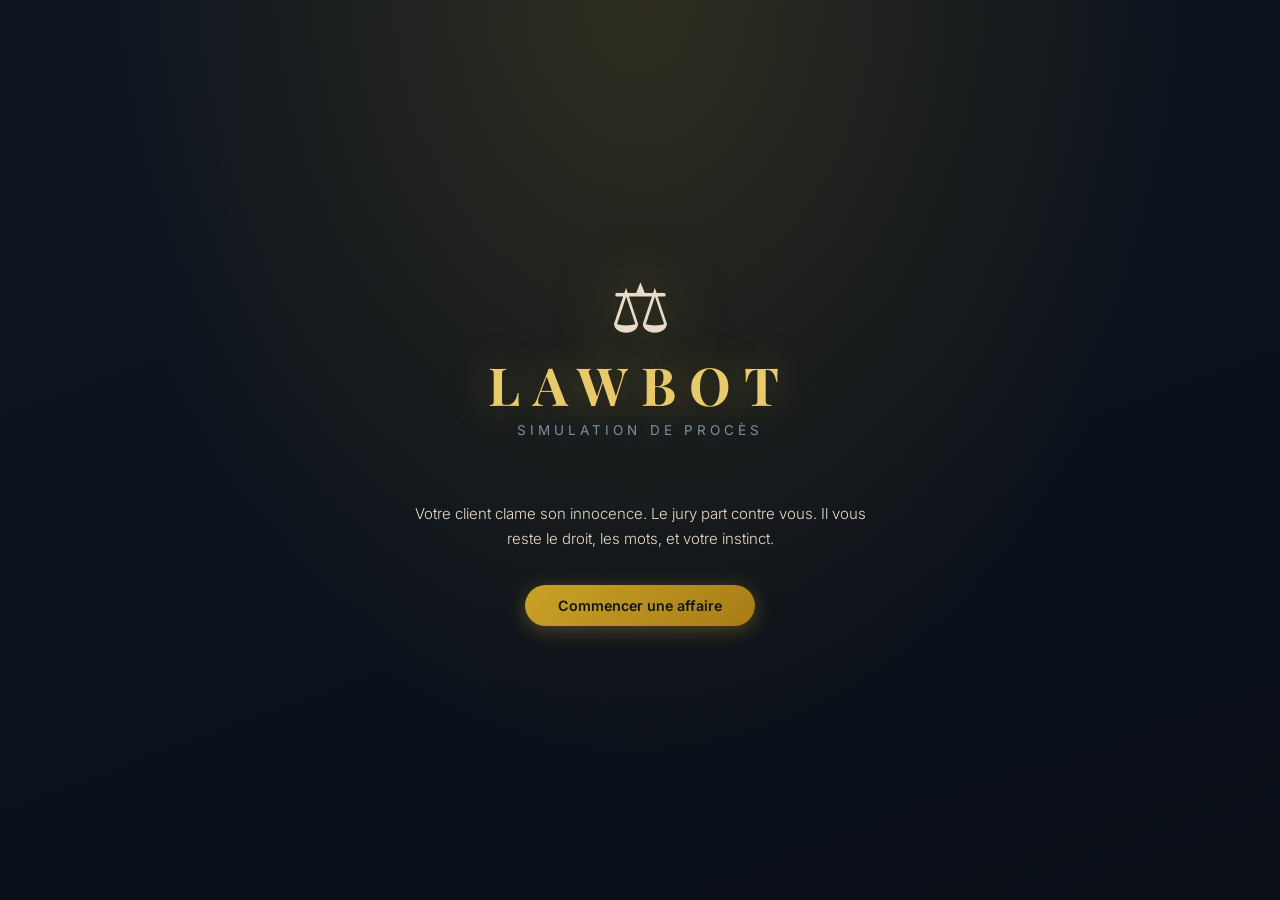
<file: src/main/resources/static/index.html>
<!DOCTYPE html>
<html lang="fr">
<head>
  <meta charset="UTF-8" />
  <meta name="viewport" content="width=device-width, initial-scale=1.0" />
  <title>LawBot — Simulation de Procès</title>
  <link rel="preconnect" href="https://fonts.googleapis.com" />
  <link href="https://fonts.googleapis.com/css2?family=Playfair+Display:ital,wght@0,400;0,700;1,400&family=Inter:wght@300;400;500;600&display=swap" rel="stylesheet" />
  <link rel="stylesheet" href="style.css?v=8" />
</head>
<body>

  <!-- ══════════════════════ WELCOME SCREEN ══════════════════════ -->
  <div id="welcome-screen">
    <div class="welcome-bg"></div>
    <div class="welcome-content">
      <div class="welcome-gavel">⚖</div>
      <h1>LAWBOT</h1>
      <p class="welcome-tagline">Simulation de Procès</p>
      <div class="session-stats" id="session-stats"></div>
      <p class="welcome-intro">
        Votre client clame son innocence. Le jury part contre vous.
        Il vous reste le droit, les mots, et votre instinct.
      </p>
      <button class="btn-primary" id="start-btn">Commencer une affaire</button>
    </div>
  </div>

  <!-- ══════════════════════ TUTORIAL OVERLAY ══════════════════ -->
  <div id="tutorial-overlay" class="hidden">
    <div class="tuto-box">
      <div class="tuto-header">
        <span class="tuto-icon">⚖</span>
        <h2 class="tuto-title">Comment jouer&nbsp;?</h2>
        <p class="tuto-intro">Votre client a besoin de vous. Le jury part du principe qu'il est coupable. À vous de le faire douter — en six actes.</p>
      </div>

      <div class="tuto-phases">
        <div class="tuto-phase">
          <div class="tuto-phase-icon">📜</div>
          <div class="tuto-phase-name">Ouverture</div>
          <div class="tuto-phase-desc">Lisez le dossier. Chaque détail peut faire la différence.</div>
        </div>
        <div class="tuto-phase">
          <div class="tuto-phase-icon">⚔️</div>
          <div class="tuto-phase-name">Accusation</div>
          <div class="tuto-phase-desc">L'accusation attaque. Certaines preuves sont fausses — trouvez-les.</div>
        </div>
        <div class="tuto-phase">
          <div class="tuto-phase-icon">🛡️</div>
          <div class="tuto-phase-name">Défense</div>
          <div class="tuto-phase-desc">Interrogez vos témoins. Un aveu, une hésitation — ça peut tout changer.</div>
        </div>
        <div class="tuto-phase">
          <div class="tuto-phase-icon">🔥</div>
          <div class="tuto-phase-name">Contre-interro.</div>
          <div class="tuto-phase-desc">Confrontez les témoins adverses. Les histoires qui ne concordent pas, ça marque les jurés.</div>
        </div>
        <div class="tuto-phase">
          <div class="tuto-phase-icon">🎤</div>
          <div class="tuto-phase-name">Plaidoirie</div>
          <div class="tuto-phase-desc">Votre dernier mot. Le jury vous écoute. Choisissez vos mots.</div>
        </div>
        <div class="tuto-phase">
          <div class="tuto-phase-icon">⚖️</div>
          <div class="tuto-phase-name">Verdict</div>
          <div class="tuto-phase-desc">Le jury délibère. Innocent ou coupable — tout se joue là.</div>
        </div>
      </div>

      <div class="tuto-tips">
        <h3 class="tuto-tips-title">Ce que votre mentor vous glisse à l'oreille</h3>
        <ul>
          <li> Le jury part penché vers la culpabilité — chaque action compte.</li>
          <li> Les preuves marquées <strong>Douteux</strong> peuvent être fausses — contestez-les&nbsp;!</li>
          <li> Confronter deux témoins peut révéler des <strong>contradictions</strong> décisives.</li>
          <li> Posez des questions précises pour déstabiliser les témoins peu crédibles.</li>
        </ul>
      </div>

      <div class="tuto-actions">
        <button class="btn-secondary" id="tuto-skip-btn">Je sais déjà tout ça</button>
        <button class="btn-primary" id="tuto-play-btn">Entrer dans la salle d'audience →</button>
      </div>
    </div>
  </div>

  <!-- ══════════════════════ GAME SCREEN ═══════════════════════ -->
  <div id="game-screen" class="hidden">

    <!-- Header fixe -->
    <header class="game-header">
      <div class="header-logo">⚖ LAWBOT</div>

      <nav class="phase-nav" id="phase-nav">
        <!-- Généré par JS -->
      </nav>

      <div class="header-stats">
        <div class="stat-group">
          <span class="stat-label">Conviction du jury</span>
          <div class="jury-bar-wrap">
            <div class="jury-bar-track">
              <div class="jury-bar-fill" id="jury-fill"></div>
              <div class="jury-threshold jury-t-low" title="Seuil d'acquittement (35%)"></div>
              <div class="jury-threshold jury-t-high" title="Seuil de condamnation (65%)"></div>
            </div>
          </div>
          <span class="stat-value" id="jury-pct">50%</span>
        </div>
        <div class="stat-group" title="Actions réussies / tentées">
          <span class="stat-label">Score</span>
          <span class="stat-value" id="score-val">0/0</span>
        </div>
      </div>
    </header>

    <!-- Corps du jeu -->
    <div class="game-body">

      <!-- Sidebar : info + jury + journal -->
      <aside class="sidebar">
        <div class="case-card">
          <h2 class="case-title" id="case-title">—</h2>
          <span class="crime-badge" id="crime-badge"></span>
          <div class="suspect-row">
            <span class="suspect-icon">👤</span>
            <div>
              <div class="info-label">Accusé(e)</div>
              <strong id="suspect-name"></strong>
            </div>
          </div>
          <p class="case-desc" id="case-desc"></p>
          <div class="confidence-panel" id="confidence-panel"></div>
        </div>

        <div class="jury-panel" id="jury-panel"></div>

        <div class="events-panel">
          <h3 class="events-title">📋 Journal d'audience</h3>
          <div id="events-list"></div>
        </div>
      </aside>

      <!-- Contenu principal (change selon la phase) -->
      <main class="phase-panel" id="phase-panel">
        <!-- Injecté par JS -->
      </main>

    </div>
  </div>

  <!-- ══════════════════════ VERDICT OVERLAY ═════════════════════ -->
  <div id="verdict-overlay" class="hidden">
    <div class="verdict-box">
      <div class="verdict-gavel">⚖</div>
      <h2 class="verdict-title">VERDICT DU JURY</h2>
      <div class="verdict-accused">Accusé(e) : <span id="v-suspect"></span></div>
      <div class="verdict-result" id="v-result">—</div>

      <div class="verdict-details">

        <div class="v-row">
          <span class="v-label">Votes du jury</span>
          <div class="juror-icons" id="v-jurors"></div>
          <span class="v-sub" id="v-votes"></span>
        </div>

        <div class="v-row">
          <span class="v-label">Votre score</span>
          <div class="score-track">
            <div class="score-fill" id="v-score-fill"></div>
          </div>
          <span class="v-sub" id="v-score"></span>
        </div>

        <div class="v-truth" id="v-truth"></div>

      </div>

      <div class="verdict-grade-row">
        <div class="verdict-grade-badge" id="v-grade"></div>
        <div class="verdict-grade-label" id="v-grade-label"></div>
      </div>

      <div class="verdict-feedback" id="v-feedback"></div>

      <p class="verdict-explanation" id="v-explanation"></p>

      <button class="btn-primary btn-replay" id="replay-btn">🔄 Nouvelle Affaire</button>
    </div>
  </div>

  <!-- Toast notification -->
  <div id="toast" class="toast hidden"></div>

  <script src="game.js?v=8"></script>
</body>
</html>
</file>
<file: src/main/resources/static/style.css>
/* ═══════════════════════════════════════════════════════════
   Variables & Reset
═══════════════════════════════════════════════════════════ */
:root {
  --bg:          #0d1520;
  --bg-surface:  #152035;
  --bg-card:     #1c2d45;
  --bg-card-h:   #223452;
  --gold:        #c9a227;
  --gold-light:  #e8c96b;
  --gold-dim:    rgba(201,162,39,.15);
  --border:      rgba(201,162,39,.2);
  --text:        #e8dcc8;
  --text-muted:  #7a8fa6;
  --green:       #27ae60;
  --green-bg:    rgba(39,174,96,.12);
  --red:         #e74c3c;
  --red-bg:      rgba(231,76,60,.12);
  --blue:        #3498db;
  --shadow:      0 8px 32px rgba(0,0,0,.5);
  --radius:      10px;
  --font-serif:  'Playfair Display', Georgia, serif;
  --font-sans:   'Inter', -apple-system, sans-serif;
}

*, *::before, *::after { box-sizing: border-box; margin: 0; padding: 0; }

html { font-size: 15px; }

body {
  font-family: var(--font-sans);
  background: var(--bg);
  color: var(--text);
  min-height: 100vh;
  overflow: hidden;
}

/* ═══════════════════════════════════════════════════════════
   Utilitaires
═══════════════════════════════════════════════════════════ */
.hidden { display: none !important; }

/* ═══════════════════════════════════════════════════════════
   Welcome Screen
═══════════════════════════════════════════════════════════ */
#welcome-screen {
  position: fixed; inset: 0;
  display: flex; align-items: center; justify-content: center;
  z-index: 100;
}

.welcome-bg {
  position: absolute; inset: 0;
  background:
    radial-gradient(ellipse at 50% 0%, rgba(201,162,39,.18) 0%, transparent 60%),
    linear-gradient(160deg, #0d1520 0%, #0a0f18 100%);
}

.welcome-content {
  position: relative;
  text-align: center;
  max-width: 540px;
  padding: 2.5rem 2rem;
}

.welcome-gavel {
  font-size: 4.5rem;
  line-height: 1;
  filter: drop-shadow(0 0 30px rgba(201,162,39,.5));
  animation: float 4s ease-in-out infinite;
}

@keyframes float {
  0%, 100% { transform: translateY(0); }
  50%       { transform: translateY(-10px); }
}

.welcome-content h1 {
  font-family: var(--font-serif);
  font-size: 3.5rem;
  font-weight: 700;
  color: var(--gold-light);
  letter-spacing: .25em;
  text-shadow: 0 0 40px rgba(201,162,39,.4);
  margin: .5rem 0 .25rem;
}

.welcome-tagline {
  font-size: .9rem;
  color: var(--text-muted);
  letter-spacing: .3em;
  text-transform: uppercase;
  margin-bottom: 1.75rem;
}

.welcome-intro {
  color: var(--text);
  line-height: 1.7;
  margin-bottom: 2.25rem;
  font-weight: 300;
}

/* ═══════════════════════════════════════════════════════════
   Buttons
═══════════════════════════════════════════════════════════ */
.btn-primary {
  display: inline-flex; align-items: center; gap: .5rem;
  background: linear-gradient(135deg, var(--gold), #a87c16);
  color: #0d1520;
  font-family: var(--font-sans);
  font-weight: 600;
  font-size: .95rem;
  padding: .8rem 2.2rem;
  border: none; border-radius: 50px;
  cursor: pointer;
  box-shadow: 0 4px 20px rgba(201,162,39,.35);
  transition: transform .15s, box-shadow .15s;
}
.btn-primary:hover {
  transform: translateY(-2px);
  box-shadow: 0 6px 28px rgba(201,162,39,.5);
}
.btn-primary:active { transform: translateY(0); }

.btn-outline {
  display: inline-flex; align-items: center; gap: .5rem;
  background: transparent;
  color: var(--gold);
  font-family: var(--font-sans);
  font-weight: 500;
  font-size: .9rem;
  padding: .6rem 1.5rem;
  border: 1px solid var(--gold);
  border-radius: 50px;
  cursor: pointer;
  transition: background .15s, color .15s;
}
.btn-outline:hover { background: var(--gold-dim); }

.btn-danger {
  background: linear-gradient(135deg, #c0392b, #962d22);
  color: #fff;
  border: none;
  border-radius: 8px;
  padding: .55rem 1.1rem;
  font-size: .85rem; font-weight: 600;
  cursor: pointer;
  transition: filter .15s;
}
.btn-danger:hover { filter: brightness(1.15); }

.btn-success {
  background: linear-gradient(135deg, #27ae60, #1e8449);
  color: #fff;
  border: none;
  border-radius: 8px;
  padding: .55rem 1.1rem;
  font-size: .85rem; font-weight: 600;
  cursor: pointer;
  transition: filter .15s;
}
.btn-success:hover { filter: brightness(1.15); }

button:disabled { opacity: .4; cursor: not-allowed; }

/* ═══════════════════════════════════════════════════════════
   Game Layout
═══════════════════════════════════════════════════════════ */
#game-screen {
  display: flex;
  flex-direction: column;
  height: 100vh;
}

/* ─── Header ─── */
.game-header {
  display: flex; align-items: center; gap: 1.25rem;
  padding: 0 1.5rem;
  height: 58px;
  background: rgba(13,21,32,.95);
  border-bottom: 1px solid var(--border);
  flex-shrink: 0;
  backdrop-filter: blur(8px);
  z-index: 10;
}

.header-logo {
  font-family: var(--font-serif);
  font-size: 1.1rem;
  color: var(--gold-light);
  letter-spacing: .15em;
  white-space: nowrap;
}

/* Phase nav */
.phase-nav {
  display: flex; align-items: center; gap: 0;
  flex: 1;
  overflow: hidden;
}

.phase-step {
  display: flex; align-items: center;
  font-size: .78rem;
  color: var(--text-muted);
  padding: .25rem .6rem;
  transition: color .2s;
}

.phase-step .step-num {
  width: 22px; height: 22px;
  border-radius: 50%;
  border: 1.5px solid currentColor;
  display: flex; align-items: center; justify-content: center;
  font-size: .72rem; font-weight: 600;
  margin-right: .4rem;
  flex-shrink: 0;
}

.phase-step .step-label { white-space: nowrap; }

.phase-step + .phase-step::before {
  content: '';
  width: 20px; height: 1px;
  background: var(--border);
  margin-right: .6rem;
  flex-shrink: 0;
}

.phase-step.active {
  color: var(--gold-light);
}
.phase-step.active .step-num {
  background: var(--gold);
  border-color: var(--gold);
  color: #0d1520;
}
.phase-step.done {
  color: var(--green);
}
.phase-step.done .step-num {
  background: var(--green);
  border-color: var(--green);
  color: #fff;
}

/* Header stats */
.header-stats {
  display: flex; align-items: center; gap: 1.25rem;
  flex-shrink: 0;
}

.stat-group {
  display: flex; align-items: center; gap: .5rem;
}

.stat-label {
  font-size: .72rem;
  color: var(--text-muted);
  text-transform: uppercase;
  letter-spacing: .08em;
}

.stat-value {
  font-size: .85rem;
  font-weight: 600;
  color: var(--text);
}

.jury-bar-wrap { width: 100px; position: relative; }

.jury-bar-track {
  height: 6px;
  background: rgba(255,255,255,.08);
  border-radius: 3px;
  position: relative;
}

.jury-threshold {
  position: absolute;
  top: -3px;
  bottom: -3px;
  width: 2px;
  border-radius: 1px;
  pointer-events: none;
  z-index: 2;
}
.jury-t-low  { left: 35%; background: rgba(39,174,96,.75); }
.jury-t-high { left: 65%; background: rgba(231,76,60,.75); }

.jury-bar-fill {
  height: 100%;
  background: var(--green);
  border-radius: 3px;
  transition: width .5s ease, background .5s ease;
}

/* ─── Game body ─── */
.game-body {
  display: grid;
  grid-template-columns: 280px 1fr;
  flex: 1;
  overflow: hidden;
}

/* ─── Sidebar ─── */
.sidebar {
  border-right: 1px solid var(--border);
  overflow-y: auto;
  display: flex;
  flex-direction: column;
  gap: 0;
}

.case-card {
  padding: 1.25rem;
  border-bottom: 1px solid var(--border);
}

.case-title {
  font-family: var(--font-serif);
  font-size: 1.05rem;
  color: var(--gold-light);
  margin-bottom: .6rem;
  line-height: 1.35;
}

.crime-badge {
  display: inline-block;
  padding: .18rem .65rem;
  border-radius: 20px;
  font-size: .72rem;
  font-weight: 600;
  letter-spacing: .06em;
  text-transform: uppercase;
  margin-bottom: .75rem;
}

.crime-badge.murder     { background: rgba(192,57,43,.25); color: #e57373; border: 1px solid rgba(192,57,43,.4); }
.crime-badge.fraud      { background: rgba(52,152,219,.2); color: #64b5f6; border: 1px solid rgba(52,152,219,.35); }
.crime-badge.theft      { background: rgba(243,156,18,.2); color: #ffcc80; border: 1px solid rgba(243,156,18,.35); }
.crime-badge.assault    { background: rgba(155,89,182,.2); color: #ce93d8; border: 1px solid rgba(155,89,182,.35); }
.crime-badge.corruption { background: rgba(26,188,156,.2); color: #80cbc4; border: 1px solid rgba(26,188,156,.35); }

.suspect-row {
  display: flex; align-items: center; gap: .65rem;
  background: var(--bg-card);
  border-radius: var(--radius);
  padding: .6rem .8rem;
  margin-bottom: .75rem;
}

.suspect-icon { font-size: 1.4rem; }

.info-label {
  font-size: .7rem;
  color: var(--text-muted);
  text-transform: uppercase;
  letter-spacing: .08em;
}

.case-desc {
  font-size: .82rem;
  color: var(--text-muted);
  line-height: 1.6;
  font-style: italic;
}

/* Events panel */
.events-panel {
  flex: 1;
  padding: 1rem 1.25rem;
  overflow-y: auto;
}

.events-title {
  font-size: .8rem;
  text-transform: uppercase;
  letter-spacing: .1em;
  color: var(--text-muted);
  margin-bottom: .75rem;
}

.event-item {
  font-size: .78rem;
  padding: .4rem 0;
  border-bottom: 1px solid rgba(255,255,255,.04);
  color: var(--text-muted);
  line-height: 1.4;
}

.event-item.success { color: var(--green); }
.event-item.fail    { color: var(--red); }

/* ═══════════════════════════════════════════════════════════
   Phase Panel (main content)
═══════════════════════════════════════════════════════════ */
.phase-panel {
  overflow-y: auto;
  padding: 1.5rem;
  display: flex;
  flex-direction: column;
  gap: 1.25rem;
}

/* ─── Section label ────────────────────────────────────────── */
.section-label {
  font-size: .75rem;
  text-transform: uppercase;
  letter-spacing: .1em;
  color: var(--text-muted);
  font-weight: 600;
}

/* ─── Phase guides (bannières d'instruction) ──────────────── */
.phase-guide {
  display: flex; gap: 1rem; align-items: flex-start;
  padding: .9rem 1.1rem;
  border-radius: var(--radius);
  border-left: 4px solid;
  font-size: .85rem;
  line-height: 1.55;
}

.phase-guide strong {
  display: block;
  font-size: .95rem;
  margin-bottom: .25rem;
}

.phase-guide p { color: var(--text-muted); margin: 0; }

.guide-icon { font-size: 1.5rem; flex-shrink: 0; margin-top: .1rem; }

.guide-blue  { background: rgba(52,152,219,.1); border-color: #3498db; color: #93c9f0; }
.guide-red   { background: rgba(231,76,60,.1);  border-color: #e74c3c; color: #f1a39a; }
.guide-green { background: rgba(39,174,96,.1);  border-color: #27ae60; color: #7dcea0; }
.guide-gold  { background: var(--gold-dim);     border-color: var(--gold); color: var(--gold-light); }

/* ─── Actions bar ───────────────────────────────────────────── */
.actions-bar {
  display: flex; align-items: center; gap: .75rem;
}

.actions-label {
  font-size: .8rem;
  color: var(--text-muted);
  white-space: nowrap;
}

.action-dots {
  display: flex; gap: .35rem;
}

.action-dot {
  width: 14px; height: 14px;
  border-radius: 50%;
  transition: background .3s;
}

.action-dot.active { background: var(--gold-light); box-shadow: 0 0 6px rgba(201,162,39,.4); }
.action-dot.used   { background: rgba(255,255,255,.12); }

/* Phase header */
.phase-header {
  display: flex; align-items: flex-start; justify-content: space-between;
  gap: 1rem;
  flex-wrap: wrap;
}

.phase-title {
  font-family: var(--font-serif);
  font-size: 1.5rem;
  color: var(--gold-light);
}

.phase-subtitle {
  font-size: .85rem;
  color: var(--text-muted);
  margin-top: .25rem;
}

.actions-left-badge {
  background: var(--gold-dim);
  border: 1px solid var(--border);
  border-radius: 6px;
  padding: .3rem .7rem;
  font-size: .8rem;
  color: var(--gold-light);
  white-space: nowrap;
}

/* ─── Card grid ─── */
.card-grid {
  display: grid;
  grid-template-columns: repeat(auto-fill, minmax(240px, 1fr));
  gap: 1rem;
}

/* ─── Witness hint label ────────────────────────────────────── */
.witness-hint {
  font-size: .7rem;
  color: var(--gold);
  margin-bottom: .4rem;
  opacity: .7;
  letter-spacing: .03em;
}

/* ─── Witness card ─── */
.witness-card {
  background: var(--bg-card);
  border: 1px solid var(--border);
  border-radius: var(--radius);
  padding: 1rem;
  cursor: default;
  transition: border-color .15s, background .15s, transform .15s;
  position: relative;
}

.witness-card.clickable { cursor: pointer; }

.witness-card:hover {
  border-color: var(--gold);
  background: var(--bg-card-h);
  transform: translateY(-2px);
}

.witness-card.selected {
  border-color: var(--gold-light);
  background: var(--bg-card-h);
  box-shadow: 0 0 0 2px rgba(201,162,39,.25);
}

.witness-name {
  font-weight: 600;
  font-size: .95rem;
  color: var(--text);
  margin-bottom: .15rem;
}

.witness-job {
  font-size: .78rem;
  color: var(--text-muted);
  margin-bottom: .65rem;
}

.witness-stmt {
  font-size: .8rem;
  font-style: italic;
  color: var(--text-muted);
  line-height: 1.5;
  margin-bottom: .75rem;
  border-left: 2px solid var(--border);
  padding-left: .6rem;
}

.meter-row {
  display: flex; align-items: center; gap: .5rem;
  margin-bottom: .3rem;
}

.meter-label {
  font-size: .7rem;
  color: var(--text-muted);
  width: 70px;
  flex-shrink: 0;
}

.meter-track {
  flex: 1;
  height: 5px;
  background: rgba(255,255,255,.07);
  border-radius: 3px;
  overflow: hidden;
}

.meter-fill {
  height: 100%;
  border-radius: 3px;
  transition: width .4s;
}

.meter-val {
  font-size: .7rem;
  color: var(--text-muted);
  width: 28px;
  text-align: right;
  flex-shrink: 0;
}

/* Selected badge */
.selected-badge {
  position: absolute; top: .5rem; right: .5rem;
  background: var(--gold);
  color: #0d1520;
  border-radius: 4px;
  font-size: .65rem;
  font-weight: 700;
  padding: .15rem .4rem;
  letter-spacing: .06em;
}

/* ─── Evidence card ─── */
.evidence-card {
  background: var(--bg-card);
  border: 1px solid var(--border);
  border-radius: var(--radius);
  padding: 1rem;
  transition: background .15s;
}

.evidence-card.authentic { border-left: 3px solid var(--red); }
.evidence-card.fake      { border-left: 3px solid var(--green); }
.evidence-card.contested { opacity: .55; }

.evidence-desc {
  font-weight: 500;
  font-size: .9rem;
  margin-bottom: .65rem;
}

.evidence-tags {
  display: flex; gap: .4rem; flex-wrap: wrap;
  margin-bottom: .75rem;
}

.tag {
  padding: .18rem .55rem;
  border-radius: 4px;
  font-size: .7rem;
  font-weight: 600;
  letter-spacing: .04em;
}

.tag-red    { background: var(--red-bg);   color: #e57373; border: 1px solid rgba(231,76,60,.3); }
.tag-green  { background: var(--green-bg); color: #66bb6a; border: 1px solid rgba(39,174,96,.3); }
.tag-gold   { background: var(--gold-dim); color: var(--gold-light); border: 1px solid var(--border); }
.tag-muted  { background: rgba(255,255,255,.05); color: var(--text-muted); border: 1px solid rgba(255,255,255,.08); }

@keyframes slideDown {
  from { opacity: 0; transform: translateY(-8px); }
  to   { opacity: 1; transform: translateY(0); }
}

/* ─── Question box (nouvelle version intégrée) ─────────────── */
.question-box {
  background: var(--bg-card);
  border: 1px solid var(--gold);
  border-radius: var(--radius);
  animation: slideDown .22s ease;
}

.question-box-inner { padding: 1.1rem 1.25rem; }

.qbox-title {
  font-size: .9rem;
  color: var(--gold-light);
  margin-bottom: .85rem;
  display: flex; justify-content: space-between; align-items: center;
}
.qbox-actions-left {
  font-size: .75rem;
  color: var(--text-muted);
  background: var(--bg-surface);
  border: 1px solid var(--border);
  border-radius: 12px;
  padding: .15rem .55rem;
}

/* Questions suggérées par catégorie */
.quick-questions-cats {
  margin-bottom: .85rem;
}
.qcat-label {
  font-size: .68rem;
  color: var(--text-muted);
  text-transform: uppercase;
  letter-spacing: .06em;
  margin: .55rem 0 .3rem;
}
.qcat-label:first-child { margin-top: 0; }

/* Questions suggérées (chips) */
.quick-questions {
  display: flex; flex-wrap: wrap; gap: .4rem;
  margin-bottom: .1rem;
}

.q-chip {
  background: rgba(201,162,39,.1);
  border: 1px solid rgba(201,162,39,.25);
  border-radius: 20px;
  color: var(--gold-light);
  font-size: .75rem;
  padding: .28rem .7rem;
  cursor: pointer;
  transition: background .15s, border-color .15s;
  font-family: var(--font-sans);
  line-height: 1.4;
}

.q-chip:hover:not(:disabled) {
  background: rgba(201,162,39,.22);
  border-color: var(--gold);
}
.q-chip:active:not(:disabled) {
  transform: scale(.97);
}
.q-chip:disabled {
  opacity: .35;
  cursor: not-allowed;
}
.q-chip.selected {
  background: rgba(201,162,39,.32);
  border-color: var(--gold);
  box-shadow: 0 0 0 2px rgba(201,162,39,.18);
}
.qbox-actions-left.exhausted {
  color: var(--red);
  border-color: rgba(231,76,60,.4);
}

/* Input de question */
.question-input-row {
  display: flex; gap: .65rem;
}

.question-input-row input {
  flex: 1;
  background: var(--bg-surface);
  border: 1px solid var(--border);
  border-radius: 8px;
  padding: .6rem .85rem;
  color: var(--text);
  font-size: .9rem;
  font-family: var(--font-sans);
  outline: none;
  transition: border-color .15s;
}

.question-input-row input:focus  { border-color: var(--gold); }
.question-input-row input::placeholder { color: var(--text-muted); }

.no-actions-msg {
  font-size: .8rem;
  color: var(--red);
  margin-top: .6rem;
}

/* ─── Bouton contest ────────────────────────────────────────── */
.btn-contest {
  display: inline-flex; align-items: center; gap: .4rem;
  background: linear-gradient(135deg, #c0392b, #922b21);
  color: #fff;
  border: none;
  border-radius: 8px;
  padding: .5rem 1rem;
  font-size: .82rem; font-weight: 600;
  cursor: pointer;
  transition: filter .15s, transform .1s;
  font-family: var(--font-sans);
}
.btn-contest:hover { filter: brightness(1.15); transform: translateY(-1px); }

.contested-label {
  font-size: .8rem;
  color: var(--green);
  font-weight: 600;
}

/* Witness response box */
.response-box {
  background: rgba(52,152,219,.08);
  border: 1px solid rgba(52,152,219,.25);
  border-radius: var(--radius);
  padding: 1rem;
  animation: slideDown .25s ease;
}

.response-box .resp-name {
  font-size: .75rem;
  color: var(--blue);
  font-weight: 600;
  letter-spacing: .06em;
  text-transform: uppercase;
  margin-bottom: .4rem;
}

.response-box .resp-text {
  font-style: italic;
  line-height: 1.6;
  font-size: .9rem;
}

.response-box.contradiction {
  background: rgba(39,174,96,.1);
  border-color: rgba(39,174,96,.3);
}

.response-box.contradiction .resp-name { color: var(--green); }

.contradiction-alert {
  display: flex; align-items: flex-start; gap: .5rem;
  background: var(--green-bg);
  border: 1px solid rgba(39,174,96,.3);
  border-radius: 8px;
  padding: .65rem .85rem;
  font-size: .82rem;
  color: #66bb6a;
  margin-top: .6rem;
}

/* ─── Confront section ─── */
.confront-section {
  background: var(--bg-card);
  border: 1px solid var(--border);
  border-radius: var(--radius);
  padding: 1.25rem;
}

.confront-section h4 {
  font-size: .85rem;
  color: var(--gold-light);
  margin-bottom: .75rem;
}

.confront-form {
  display: flex; gap: .65rem; align-items: flex-end;
  flex-wrap: wrap;
}

.confront-form input {
  flex: 1; min-width: 160px;
  background: var(--bg-surface);
  border: 1px solid var(--border);
  border-radius: 8px;
  padding: .6rem .85rem;
  color: var(--text);
  font-size: .9rem;
  font-family: var(--font-sans);
  outline: none;
  transition: border-color .15s;
}

.confront-form input:focus { border-color: var(--gold); }
.confront-form input::placeholder { color: var(--text-muted); }

/* ─── Plea area ─── */
.plea-section {
  background: var(--bg-card);
  border: 1px solid var(--border);
  border-radius: var(--radius);
  padding: 1.5rem;
}

.plea-section h3 {
  font-family: var(--font-serif);
  font-size: 1.2rem;
  color: var(--gold-light);
  margin-bottom: .4rem;
}

.plea-section p {
  font-size: .85rem;
  color: var(--text-muted);
  margin-bottom: 1rem;
}

.plea-section textarea {
  width: 100%;
  background: var(--bg-surface);
  border: 1px solid var(--border);
  border-radius: 8px;
  padding: .85rem 1rem;
  color: var(--text);
  font-size: .9rem;
  font-family: var(--font-sans);
  line-height: 1.6;
  resize: vertical;
  min-height: 130px;
  outline: none;
  transition: border-color .15s;
  margin-bottom: 1rem;
}

.plea-section textarea:focus { border-color: var(--gold); }
.plea-section textarea::placeholder { color: var(--text-muted); }

/* ─── Next phase bar ─── */
.next-bar {
  display: flex; justify-content: flex-end;
  padding-top: .5rem;
  border-top: 1px solid var(--border);
}

/* ═══════════════════════════════════════════════════════════
   Verdict Overlay
═══════════════════════════════════════════════════════════ */
#verdict-overlay {
  position: fixed; inset: 0;
  background: rgba(5,10,20,.88);
  display: flex; align-items: center; justify-content: center;
  z-index: 200;
  backdrop-filter: blur(6px);
}

.verdict-box {
  background: var(--bg-surface);
  border: 1px solid var(--gold);
  border-radius: 16px;
  padding: 2.5rem 2.75rem;
  max-width: 520px; width: 92%;
  text-align: center;
  box-shadow: 0 0 80px rgba(201,162,39,.2), var(--shadow);
  animation: scaleIn .4s cubic-bezier(.34,1.56,.64,1);
}

@keyframes scaleIn {
  from { opacity: 0; transform: scale(.85); }
  to   { opacity: 1; transform: scale(1); }
}

.verdict-gavel {
  font-size: 3rem;
  animation: float 3s ease-in-out infinite;
}

.verdict-title {
  font-family: var(--font-serif);
  font-size: 1.4rem;
  color: var(--gold-light);
  letter-spacing: .15em;
  margin: .75rem 0 .5rem;
}

.verdict-accused {
  font-size: .85rem;
  color: var(--text-muted);
  margin-bottom: 1.25rem;
}

.verdict-result {
  font-family: var(--font-serif);
  font-size: 2rem;
  font-weight: 700;
  margin-bottom: 1.75rem;
  padding: .6rem 1.5rem;
  border-radius: 8px;
  display: inline-block;
}

.verdict-result.not-guilty {
  color: var(--green);
  background: var(--green-bg);
  border: 1px solid rgba(39,174,96,.3);
}

.verdict-result.guilty {
  color: var(--red);
  background: var(--red-bg);
  border: 1px solid rgba(231,76,60,.3);
}

.verdict-details {
  background: var(--bg-card);
  border-radius: var(--radius);
  padding: 1.1rem 1.25rem;
  margin-bottom: 1.25rem;
  display: flex;
  flex-direction: column;
  gap: .85rem;
}

.v-row {
  display: flex; align-items: center; gap: .75rem;
}

.v-label {
  font-size: .78rem;
  color: var(--text-muted);
  width: 90px;
  flex-shrink: 0;
  text-align: left;
}

.v-sub {
  font-size: .78rem;
  color: var(--text-muted);
  width: 40px;
  text-align: right;
  flex-shrink: 0;
}

.juror-icons {
  display: flex; gap: .25rem; flex: 1;
}

.juror-dot {
  width: 16px; height: 16px;
  border-radius: 50%;
  transition: background .4s;
}

.juror-dot.guilty   { background: var(--red); }
.juror-dot.innocent { background: var(--green); }

.score-track {
  flex: 1;
  height: 8px;
  background: rgba(255,255,255,.07);
  border-radius: 4px;
  overflow: hidden;
}

.score-fill {
  height: 100%;
  border-radius: 4px;
  transition: width .8s ease;
}

.v-truth {
  font-size: .82rem;
  padding: .5rem .75rem;
  border-radius: 6px;
  text-align: left;
}

.v-truth.innocent-truth {
  background: var(--green-bg);
  color: #66bb6a;
  border: 1px solid rgba(39,174,96,.25);
}

.v-truth.guilty-truth {
  background: var(--red-bg);
  color: #e57373;
  border: 1px solid rgba(231,76,60,.25);
}

.verdict-explanation {
  font-size: .8rem;
  color: var(--text-muted);
  line-height: 1.6;
  margin-bottom: 1.5rem;
}

.btn-replay {
  font-size: .9rem;
  padding: .7rem 2rem;
}

/* ═══════════════════════════════════════════════════════════
   Toast
═══════════════════════════════════════════════════════════ */
.toast {
  position: fixed;
  bottom: 1.5rem; right: 1.5rem;
  background: var(--bg-card);
  border: 1px solid var(--border);
  border-radius: 8px;
  padding: .75rem 1.1rem;
  font-size: .85rem;
  box-shadow: var(--shadow);
  z-index: 300;
  max-width: 320px;
  animation: slideUp .25s ease;
}

@keyframes slideUp {
  from { opacity: 0; transform: translateY(12px); }
  to   { opacity: 1; transform: translateY(0); }
}

.toast.success { border-color: rgba(39,174,96,.4);  color: #66bb6a; }
.toast.error   { border-color: rgba(231,76,60,.4);  color: #e57373; }
.toast.warning { border-color: rgba(230,126,34,.45); color: #f39c12; }

/* ═══════════════════════════════════════════════════════════
   Scrollbar
═══════════════════════════════════════════════════════════ */
::-webkit-scrollbar { width: 5px; }
::-webkit-scrollbar-track { background: transparent; }
::-webkit-scrollbar-thumb { background: rgba(201,162,39,.2); border-radius: 3px; }
::-webkit-scrollbar-thumb:hover { background: rgba(201,162,39,.4); }

/* ═══════════════════════════════════════════════════════════
   Tutorial Overlay
═══════════════════════════════════════════════════════════ */
#tutorial-overlay {
  position: fixed; inset: 0;
  display: flex; align-items: center; justify-content: center;
  z-index: 200;
  background: rgba(5, 10, 18, 0.92);
  backdrop-filter: blur(6px);
  overflow-y: auto;
  padding: 2rem 1rem;
}

.tuto-box {
  background: var(--bg-surface);
  border: 1px solid var(--border);
  border-radius: 16px;
  max-width: 700px;
  width: 100%;
  padding: 2.5rem 2.5rem 2rem;
  box-shadow: var(--shadow);
}

.tuto-header {
  text-align: center;
  margin-bottom: 2rem;
}

.tuto-icon {
  font-size: 2.8rem;
  display: block;
  margin-bottom: .6rem;
}

.tuto-title {
  font-family: var(--font-serif);
  font-size: 1.9rem;
  color: var(--gold);
  margin-bottom: .7rem;
}

.tuto-intro {
  color: var(--text-muted);
  font-size: .95rem;
  line-height: 1.6;
}

/* Phase grid */
.tuto-phases {
  display: grid;
  grid-template-columns: repeat(3, 1fr);
  gap: 1rem;
  margin-bottom: 1.8rem;
}

.tuto-phase {
  background: var(--bg-card);
  border: 1px solid var(--border);
  border-radius: var(--radius);
  padding: 1rem .8rem;
  text-align: center;
  transition: border-color .2s;
}

.tuto-phase:hover {
  border-color: var(--gold);
}

.tuto-phase-icon {
  font-size: 1.7rem;
  margin-bottom: .4rem;
}

.tuto-phase-name {
  font-family: var(--font-serif);
  font-size: .9rem;
  color: var(--gold);
  font-weight: 700;
  margin-bottom: .35rem;
}

.tuto-phase-desc {
  font-size: .78rem;
  color: var(--text-muted);
  line-height: 1.4;
}

/* Tips */
.tuto-tips {
  background: var(--gold-dim);
  border: 1px solid var(--border);
  border-radius: var(--radius);
  padding: 1.1rem 1.4rem;
  margin-bottom: 1.8rem;
}

.tuto-tips-title {
  font-family: var(--font-serif);
  color: var(--gold);
  font-size: 1rem;
  margin-bottom: .7rem;
}

.tuto-tips ul {
  list-style: none;
  display: flex;
  flex-direction: column;
  gap: .5rem;
}

.tuto-tips li {
  font-size: .85rem;
  color: var(--text);
  line-height: 1.5;
}

.tuto-tips strong {
  color: var(--gold-light);
}

/* Buttons */
.tuto-actions {
  display: flex;
  gap: 1rem;
  justify-content: flex-end;
}

.btn-secondary {
  padding: .65rem 1.4rem;
  border-radius: 8px;
  border: 1px solid var(--border);
  background: transparent;
  color: var(--text-muted);
  font-size: .9rem;
  cursor: pointer;
  transition: color .2s, border-color .2s;
}

.btn-secondary:hover {
  color: var(--text);
  border-color: var(--gold);
}

@media (max-width: 540px) {
  .tuto-phases { grid-template-columns: repeat(2, 1fr); }
  .tuto-box { padding: 1.8rem 1.2rem 1.4rem; }
  .tuto-actions { flex-direction: column; }
  .btn-secondary, .tuto-actions .btn-primary { width: 100%; text-align: center; }
}

/* ═══════════════════════════════════════════════════════════
   Session Stats (Welcome Screen)
═══════════════════════════════════════════════════════════ */
.session-stats {
  display: flex; gap: .6rem; justify-content: center; align-items: center;
  font-size: .82rem; margin-bottom: 1.2rem; flex-wrap: wrap;
  min-height: 1.2rem;
}
.sess-win   { color: var(--green); font-weight: 600; }
.sess-loss  { color: var(--red);   font-weight: 600; }
.sess-total { color: var(--text-muted); }
.sess-sep   { color: var(--text-muted); }

/* ═══════════════════════════════════════════════════════════
   Keyboard Shortcut Hint Badge
═══════════════════════════════════════════════════════════ */
.kbd-hint {
  position: absolute; top: .5rem; right: .5rem;
  background: rgba(201,162,39,.2); border: 1px solid rgba(201,162,39,.4);
  color: var(--gold); border-radius: 4px;
  font-size: .65rem; font-weight: 700; padding: .1rem .35rem;
  font-family: var(--font-sans);
}
.witness-card, .evidence-card { position: relative; }

/* ═══════════════════════════════════════════════════════════
   Evidence Danger Tag
═══════════════════════════════════════════════════════════ */
.tag-danger {
  background: rgba(231,76,60,.25); border: 1px solid #e74c3c;
  color: #ff6b6b; font-weight: 700;
  animation: pulse-danger 1.5s ease-in-out infinite;
}
@keyframes pulse-danger {
  0%,100% { opacity: 1; }
  50%      { opacity: .6; }
}

/* ═══════════════════════════════════════════════════════════
   Closing Strategy Grid
═══════════════════════════════════════════════════════════ */
.strategy-grid {
  display: grid;
  grid-template-columns: repeat(auto-fill, minmax(220px, 1fr));
  gap: 1rem; margin-bottom: 1.5rem;
}
.strategy-card {
  background: var(--bg-card); border: 2px solid var(--border);
  border-radius: var(--radius); padding: 1.2rem;
  cursor: pointer; transition: border-color .2s, transform .15s, background .2s;
  text-align: center;
}
.strategy-card:hover {
  border-color: var(--gold); background: var(--bg-card-h);
  transform: translateY(-2px);
}
.strategy-card.selected {
  border-color: var(--gold); background: var(--gold-dim);
  box-shadow: 0 0 16px rgba(201,162,39,.3);
}
.strategy-icon { font-size: 2rem; margin-bottom: .5rem; }
.strategy-name { font-family: var(--font-serif); font-weight: 700; color: var(--gold-light); margin-bottom: .4rem; }
.strategy-desc { font-size: .82rem; color: var(--text-muted); line-height: 1.5; margin-bottom: .6rem; }
.strategy-effect { font-size: .75rem; color: var(--gold); font-weight: 600; }

.chosen-strategy {
  background: var(--bg-surface); border: 1px solid var(--border);
  border-radius: var(--radius); padding: 1.2rem 1.5rem;
  margin-top: .5rem; display: flex; flex-direction: column; gap: 1rem;
  animation: slideDown .25s ease;
}
.chosen-text { color: var(--text); font-style: italic; line-height: 1.6; }

/* ═══════════════════════════════════════════════════════════
   Verdict Grade Badge
═══════════════════════════════════════════════════════════ */
.verdict-grade-row {
  display: flex; align-items: center; justify-content: center;
  gap: 1rem; margin: 1.25rem 0 .75rem;
}
.verdict-grade-badge {
  font-family: var(--font-serif); font-size: 3rem; font-weight: 700;
  width: 72px; height: 72px; border-radius: 50%;
  border: 3px solid; display: flex; align-items: center; justify-content: center;
  animation: scaleIn .4s cubic-bezier(.34,1.56,.64,1);
}
.verdict-grade-label {
  font-family: var(--font-serif); font-size: 1.1rem;
  color: var(--text); font-style: italic;
}

/* ═══════════════════════════════════════════════════════════
   Confront topic label
═══════════════════════════════════════════════════════════ */
.confront-topic-label {
  font-size: .8rem;
  color: var(--gold-light);
  font-style: italic;
}

/* ═══════════════════════════════════════════════════════════
   Barre de confiance du client
═══════════════════════════════════════════════════════════ */
.confidence-panel {
  margin-top: .85rem;
  padding-top: .75rem;
  border-top: 1px solid var(--border);
}
.confidence-header {
  display: flex; justify-content: space-between; align-items: center;
  margin-bottom: .4rem;
}
.confidence-label-text {
  font-size: .72rem; color: var(--text-muted);
  text-transform: uppercase; letter-spacing: .07em;
}
.confidence-pct {
  font-size: .78rem; font-weight: 600; color: var(--text);
}
.confidence-track {
  height: 5px; background: rgba(255,255,255,.07);
  border-radius: 3px; overflow: hidden;
}
.confidence-fill {
  height: 100%; border-radius: 3px;
  transition: width .5s ease, background .4s ease;
}

/* ═══════════════════════════════════════════════════════════
   Panneau jury
═══════════════════════════════════════════════════════════ */
.jury-panel {
  border-bottom: 1px solid var(--border);
  padding: .85rem 1.25rem;
}
.jury-panel-title {
  font-size: .75rem; text-transform: uppercase;
  letter-spacing: .1em; color: var(--text-muted);
  margin-bottom: .7rem;
}
.juror-row {
  display: flex; align-items: center; gap: .45rem;
  padding: .28rem 0;
  border-bottom: 1px solid rgba(255,255,255,.03);
}
.juror-row:last-child { border-bottom: none; }
.juror-icon { font-size: .95rem; flex-shrink: 0; }
.juror-name {
  flex: 1; font-size: .75rem; font-weight: 500;
  color: var(--text); white-space: nowrap;
  overflow: hidden; text-overflow: ellipsis;
}
.juror-mini-bar {
  width: 44px; height: 4px;
  background: rgba(255,255,255,.07);
  border-radius: 2px; overflow: hidden; flex-shrink: 0;
}
.juror-mini-fill {
  height: 100%; border-radius: 2px;
  transition: width .5s ease, background .4s ease;
}
.juror-pct {
  font-size: .68rem; font-weight: 600;
  width: 30px; text-align: right; flex-shrink: 0;
}
.juror-pct.green { color: var(--green); }
.juror-pct.orange { color: #f39c12; }
.juror-pct.red { color: var(--red); }
.juror-row.changed {
  animation: jurorPulse .7s ease;
}
@keyframes jurorPulse {
  0%, 100% { background: transparent; }
  40%       { background: rgba(201,162,39,.12); border-radius: 6px; }
}

/* ═══════════════════════════════════════════════════════════
   Badge personnalité témoin
═══════════════════════════════════════════════════════════ */
.personality-badge {
  display: inline-flex; align-items: center; gap: .25rem;
  font-size: .68rem; font-weight: 600;
  padding: .12rem .45rem; border-radius: 12px;
  margin-bottom: .55rem;
  background: rgba(201,162,39,.12);
  border: 1px solid rgba(201,162,39,.25);
  color: var(--gold-light);
}
.personality-badge.unknown {
  background: rgba(255,255,255,.05);
  border-color: rgba(255,255,255,.1);
  color: var(--text-muted); font-style: italic;
}

/* ═══════════════════════════════════════════════════════════
   Animations flash sur les cartes
═══════════════════════════════════════════════════════════ */
@keyframes flashSuccess {
  0%, 100% { background: var(--bg-card); border-color: var(--border); }
  40%       { background: rgba(39,174,96,.22); border-color: var(--green); box-shadow: 0 0 14px rgba(39,174,96,.3); }
}
@keyframes flashFail {
  0%, 100% { background: var(--bg-card); border-color: var(--border); }
  40%       { background: rgba(231,76,60,.18); border-color: var(--red); }
}
.flash-success { animation: flashSuccess 0.65s ease; }
.flash-fail    { animation: flashFail 0.65s ease; }

/* ═══════════════════════════════════════════════════════════
   Overlay événement dramatique
═══════════════════════════════════════════════════════════ */
.phase-event-overlay {
  position: fixed; inset: 0;
  background: rgba(5,10,20,.82);
  display: flex; align-items: center; justify-content: center;
  z-index: 250;
  backdrop-filter: blur(4px);
  animation: fadeIn .25s ease;
}
@keyframes fadeIn {
  from { opacity: 0; }
  to   { opacity: 1; }
}
.phase-event-card {
  background: var(--bg-surface);
  border: 1px solid var(--border);
  border-radius: 14px;
  padding: 2rem 2.25rem;
  max-width: 420px; width: 90%;
  text-align: center;
  box-shadow: var(--shadow);
  animation: scaleIn .3s cubic-bezier(.34,1.56,.64,1);
}
.pe-icon { font-size: 3rem; margin-bottom: .6rem; display: block; }
.pe-badge {
  display: inline-block; font-size: .72rem; font-weight: 700;
  letter-spacing: .07em; padding: .18rem .65rem; border-radius: 20px;
  margin-bottom: .85rem; text-transform: uppercase;
}
.pe-good    { background: var(--green-bg);  color: #66bb6a; border: 1px solid rgba(39,174,96,.3); }
.pe-bad     { background: var(--red-bg);    color: #e57373; border: 1px solid rgba(231,76,60,.3); }
.pe-neutral { background: var(--gold-dim);  color: var(--gold-light); border: 1px solid var(--border); }
.pe-title {
  font-family: var(--font-serif); font-size: 1.3rem;
  color: var(--gold-light); margin-bottom: .65rem;
}
.pe-desc {
  font-size: .88rem; color: var(--text-muted);
  line-height: 1.6; margin-bottom: 1.4rem;
}

/* ═══════════════════════════════════════════════════════════
   Message du juge (phase plaidoirie)
═══════════════════════════════════════════════════════════ */
.judge-message {
  display: flex; gap: 1rem; align-items: flex-start;
  background: rgba(52,152,219,.07);
  border: 1px solid rgba(52,152,219,.2);
  border-left: 4px solid #3498db;
  border-radius: var(--radius);
  padding: .9rem 1.1rem;
}
.judge-icon { font-size: 1.8rem; flex-shrink: 0; }
.judge-name {
  display: block; font-size: .72rem; color: #64b5f6;
  text-transform: uppercase; letter-spacing: .1em; margin-bottom: .25rem;
}
.judge-text {
  font-style: italic; font-size: .88rem;
  color: var(--text-muted); line-height: 1.55;
}

/* Statut jury en phase plaidoirie */
.closing-status-bar {
  display: flex; align-items: center; justify-content: space-between;
  background: var(--bg-card); border: 1px solid var(--border);
  border-radius: var(--radius); padding: .75rem 1.1rem;
  gap: 1rem;
}
.closing-jury-info { flex: 1; font-size: .85rem; color: var(--text); }

/* Timer cosmétique */
.closing-timer-wrap { display: flex; align-items: center; gap: .6rem; flex-shrink: 0; }
.closing-timer-track {
  width: 80px; height: 5px;
  background: rgba(255,255,255,.08); border-radius: 3px; overflow: hidden;
}
.closing-timer-fill {
  height: 100%; background: var(--gold);
  border-radius: 3px;
  transition: width 1s linear;
}
.closing-timer-label {
  font-size: .75rem; color: var(--text-muted); white-space: nowrap;
}
.closing-timer-val { color: var(--gold-light); font-weight: 600; }

/* ═══════════════════════════════════════════════════════════
   Verdict Feedback Points
═══════════════════════════════════════════════════════════ */
.verdict-feedback {
  background: var(--bg-surface); border: 1px solid var(--border);
  border-radius: var(--radius); padding: .9rem 1.2rem;
  margin-bottom: .75rem; display: flex; flex-direction: column; gap: .4rem;
}
.feedback-item {
  font-size: .85rem; color: var(--text); line-height: 1.5;
  padding-left: .25rem;
}
</file>
